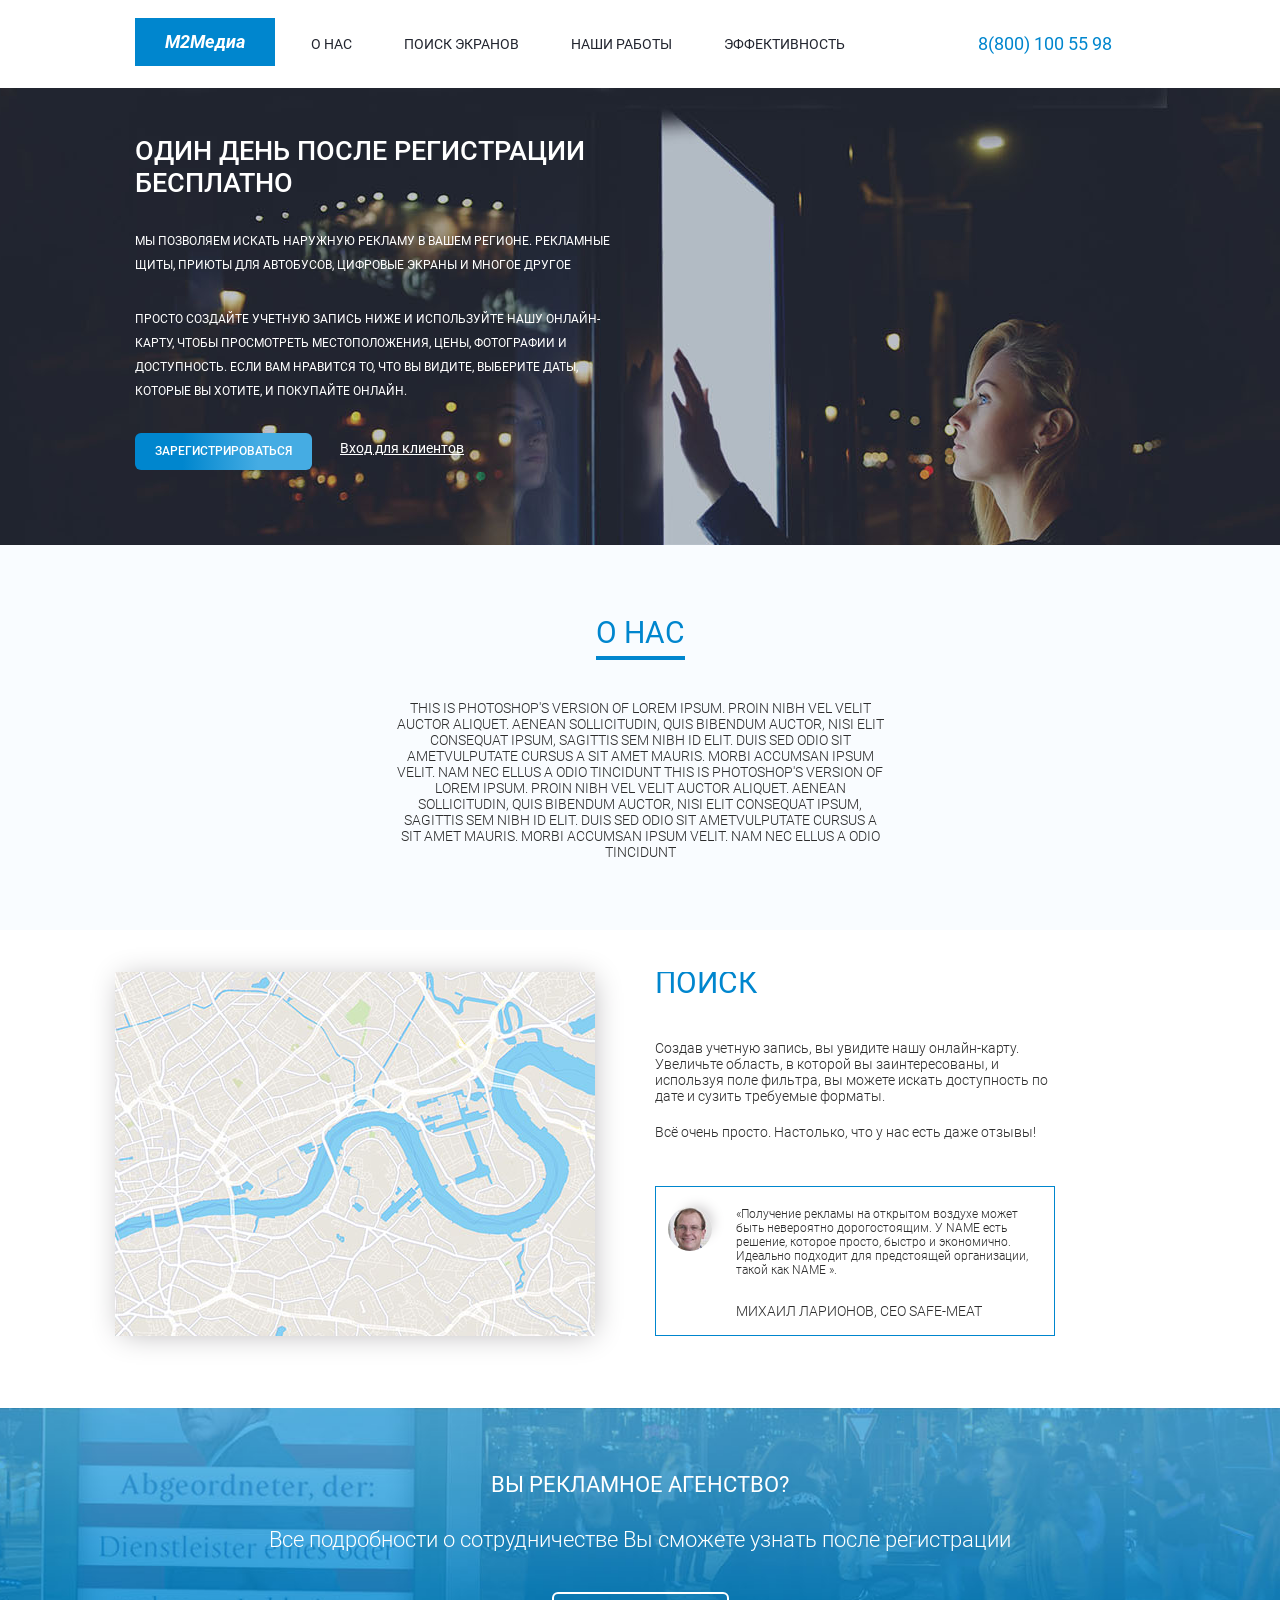
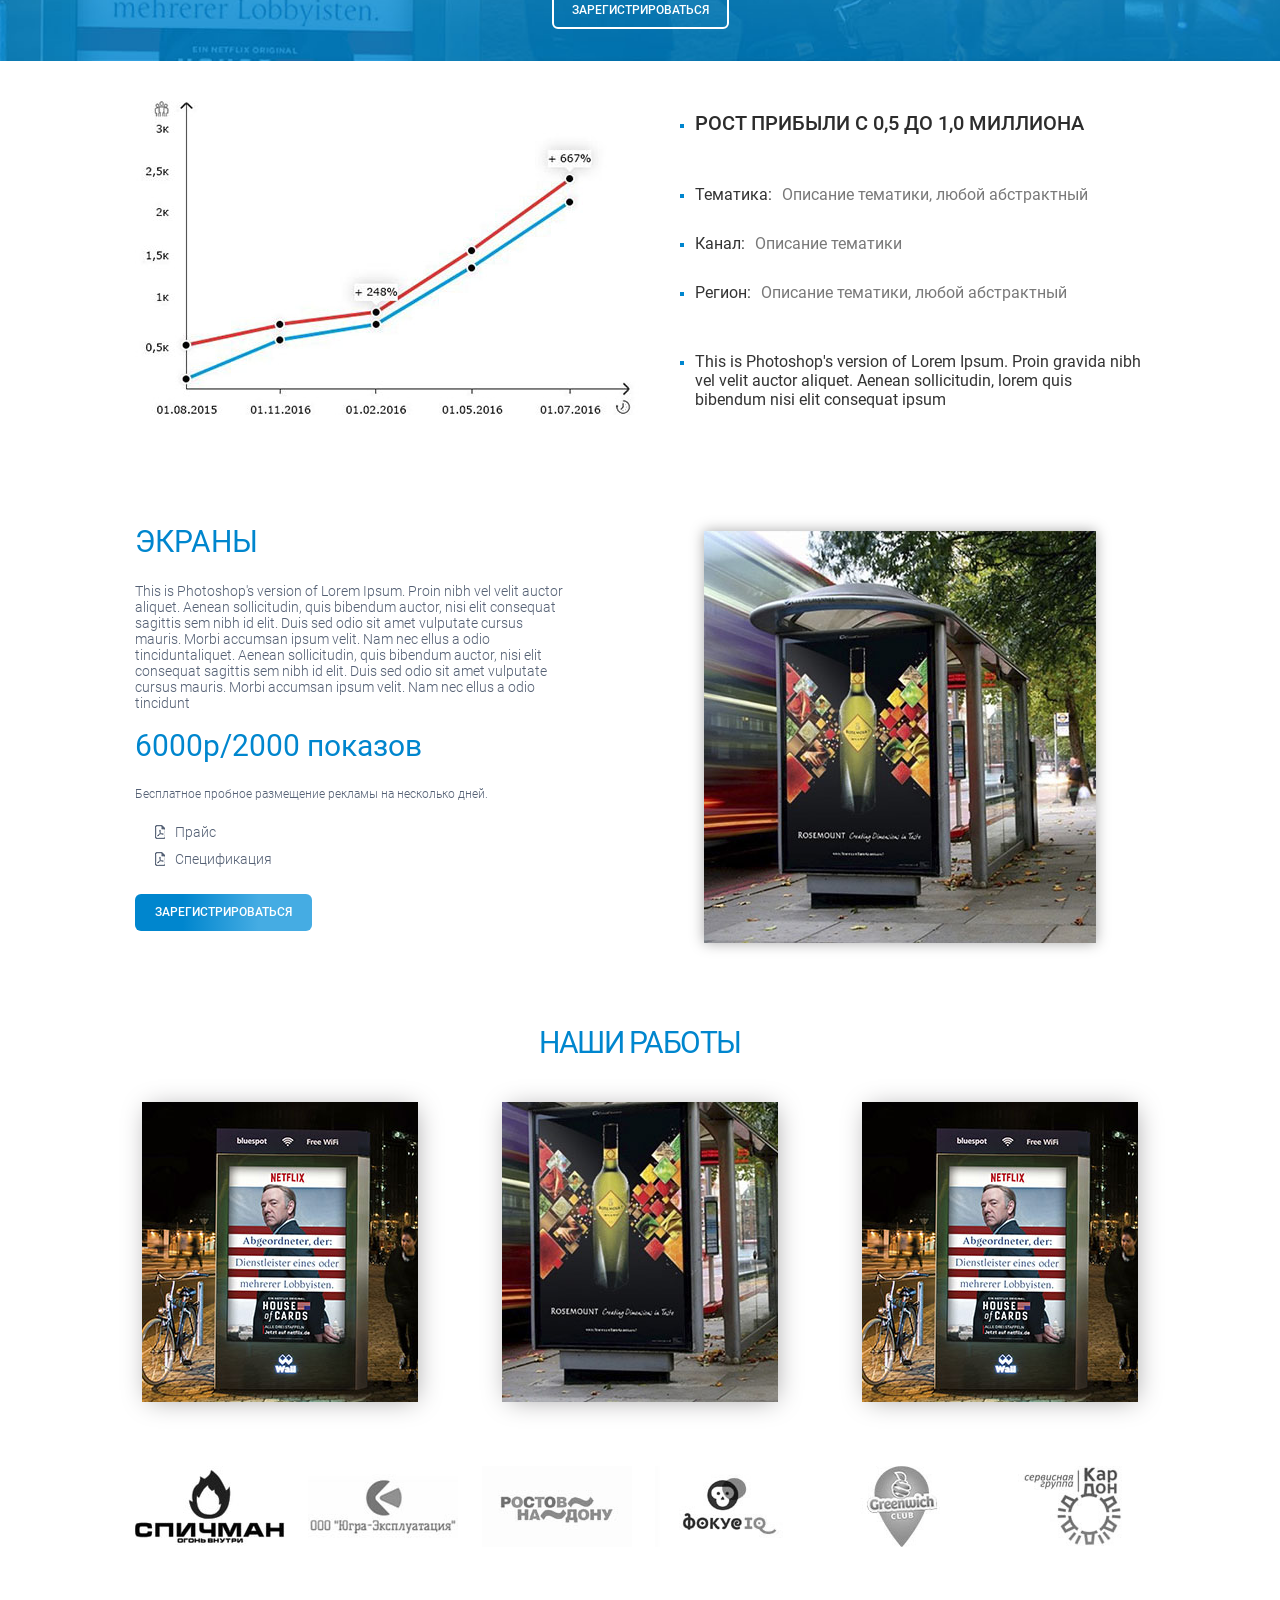
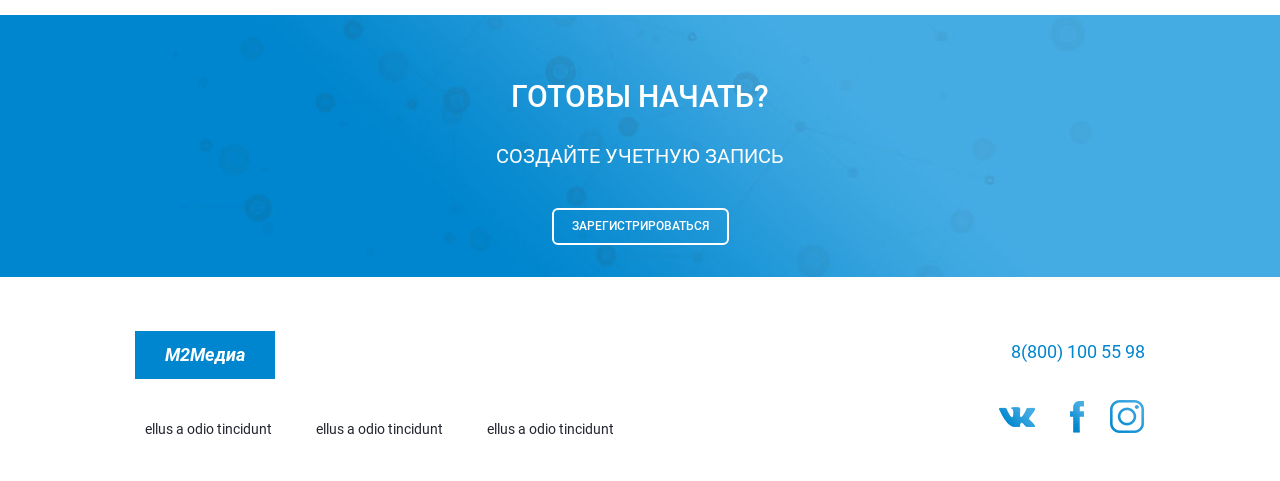
<file: dev/pages/index.html>
<!DOCTYPE html>
<html lang="ru">
  <head>
    <meta charset="utf-8">
    <meta name="viewport" content="width=device-width, initial-scale=1">
    <link rel="shortcut icon" href="img/favicon.png" type="image/png">
    <link rel="icon" type="image/png" href="../img/favicon-16-16.png" sizes="16x16">
    <link rel="icon" type="image/png" href="../img/favicon-32-32.png" sizes="32x32">
    <link rel="icon" type="image/png" href="../img/favicon-96-96.png" sizes="96x96">
    <title>m2media</title>
    <link rel="stylesheet" href="../styles/bootstrap.css">
    <link rel="stylesheet" href="../styles/normalize.css">
    <link rel="stylesheet" href="../styles/animate.css">
    <link rel="stylesheet" href="../styles/style.css">
    <!-- HTML5 Shim and Respond.js IE8 support of HTML5 elements and media queries-->
    <!-- WARNING: Respond.js doesn't work if you view the page via file://-->
    <!--if lt IE 9-->
    <script src="https://oss.maxcdn.com/libs/html5shiv/3.7.0/html5shiv.js"></script>
    <script src="https://oss.maxcdn.com/libs/respond.js/1.4.2/respond.min.js"></script>
  </head>
  <body>
    <!-- header-->
    <header class="header">
      <!-- container-->
      <div class="container container-small">
        <div class="row">
          <div class="col-xs-12 col-sm-12 col-md-1 logo-column">
            <!-- logotype-->
            <div class="logo wow fadeIn">М2Медиа</div>
          </div>
          <div class="col-xs-12 col-sm-12 col-md-8">
            <!-- navigation-->
            <div class="navigation">
              <ul>
                <li><a data-easing="easeInQuad" href="#about" title="">О нас</a><a data-easing="easeInQuad" href="#search-screens" title="">Поиск экранов</a><a data-easing="easeInQuad" href="#works" title="">Наши работы</a><a data-easing="easeInQuad" href="#efficiency" title="">Эффективность</a></li>
              </ul>
            </div>
          </div>
          <div class="col-xs-12 col-sm-12 col-md-2">
            <!-- phone number-->
            <div class="phone-number header__phone-number"> <a href="tel:88001005598" title="">8(800) 100 55 98</a></div>
          </div>
        </div>
      </div>
    </header>
    <!-- / header-->
    <!-- main screen-->
    <div class="main-screen">
      <!-- container-->
      <div class="container container-small">
        <div class="row">
          <div class="col-md-6 wow fadeInUp">
            <h2>Один день после регистрации бесплатно</h2>
            <p>мы позволяем искать наружную рекламу в вашем регионе. Рекламные щиты, приюты для автобусов, цифровые экраны и многое другое</p>
            <p>Просто создайте учетную запись ниже и используйте нашу онлайн-карту, чтобы просмотреть местоположения, цены, фотографии и доступность. Если вам нравится то, что вы видите, выберите даты, которые вы хотите, и покупайте онлайн.</p><a class="button-blue call-popup-registration main-screen-btn" href="#" title="">Зарегистрироваться</a><a class="link-logIn call-popup-logIn" href="#" title="">Вход для клиентов</a>
          </div>
          <div class="col-md-6"></div>
        </div>
      </div>
    </div>
    <!-- / main screen-->
    <!-- about-->
    <div class="about" id="about">
      <!-- container-->
      <div class="container container-small">
        <div class="row">
          <div class="col-md-12 wow fadeIn">
            <h3>О нас</h3>
            <p>This is Photoshop's version  of Lorem Ipsum. Proin nibh vel velit auctor aliquet. Aenean sollicitudin, quis bibendum auctor, nisi elit consequat ipsum, sagittis sem nibh id elit. Duis sed odio sit ametvulputate cursus a sit amet mauris. Morbi accumsan ipsum velit. Nam nec ellus a odio tincidunt This is Photoshop's version of Lorem Ipsum. Proin nibh vel velit auctor aliquet. Aenean sollicitudin, quis bibendum auctor, nisi elit consequat ipsum, sagittis sem nibh id elit. Duis sed odio sit ametvulputate cursus a sit amet mauris. Morbi accumsan ipsum velit. Nam nec ellus a odio tincidunt </p>
          </div>
        </div>
      </div>
    </div>
    <!-- / about-->
    <!-- search-->
    <div class="search" id="search-screens">
      <!-- container-->
      <div class="container">
        <div class="row">
          <div class="col-sm-12 col-md-6"><img class="search__map wow fadeIn" src="../img/map.jpg" alt="@@"></div>
          <div class="col-sm-12 col-md-6">
            <!-- search content-->
            <div class="search__content wow fadeIn">
              <h3>Поиск</h3>
              <p>Создав учетную запись, вы увидите нашу онлайн-карту. Увеличьте область, в которой вы заинтересованы, и используя поле фильтра, вы можете искать доступность по дате и сузить требуемые форматы.</p>
              <p>Всё очень просто. Настолько, что у нас есть даже отзывы!</p>
              <!-- review-->
              <div class="search__content__review"><img src="../img/avatar.jpg" alt="@@">
                <div class="search__content__review__content">
                  <p>«Получение рекламы на открытом воздухе может быть невероятно дорогостоящим. У NAME есть решение, которое просто, быстро и экономично. Идеально подходит для предстоящей организации, такой как NAME ».</p><span>Михаил Ларионов, CEO SAFE-Meat</span>
                </div>
              </div>
            </div>
          </div>
        </div>
      </div>
    </div>
    <!-- / search-->
    <!-- you digital-->
    <div class="you-digital">
      <!-- container-->
      <div class="container container-small">
        <div class="row">
          <div class="col-md-12">
            <h3>Вы рекламное агенство?</h3>
            <p>Все подробности о сотрудничестве Вы сможете узнать после регистрации</p><a class="call-popup-registration button-transparent you-digital__btn" href="#" title="">Зарегистрироваться</a>
          </div>
        </div>
      </div>
    </div>
    <!-- / you digital-->
    <!-- profit growth-->
    <div class="profit-growth" id="efficiency">
      <!-- container-->
      <div class="container container-small">
        <div class="row">
          <div class="col-sm-12 col-md-6">
            <!-- graph--><img class="wow fadeInLeft" src="../img/graph.jpg" alt="@@">
          </div>
          <div class="col-sm-12 col-md-6">
            <!-- list-->
            <div class="profit-growth__list wow fadeIn">
              <ul>
                <li><strong>Рост прибыли с 0,5 до 1,0 миллиона</strong></li>
                <li>
                  <p>Тематика:<span>Описание тематики, любой абстрактный</span></p>
                </li>
                <li>
                  <p>Канал:<span>Описание тематики</span></p>
                </li>
                <li>
                  <p>Регион:<span>Описание тематики, любой абстрактный</span></p>
                </li>
                <li>
                  <p>This is Photoshop's version  of Lorem Ipsum. Proin gravida nibh vel velit auctor aliquet. Aenean sollicitudin, lorem quis bibendum nisi elit consequat ipsum</p>
                </li>
              </ul>
            </div>
          </div>
        </div>
      </div>
    </div>
    <!-- / profit growth-->
    <!-- screens-->
    <div class="screens">
      <!-- container-->
      <div class="container container-small">
        <div class="row">
          <div class="col-md-6">
            <!-- content-->
            <div class="screens__content wow fadeInLeft">
              <h3>экраны</h3>
              <p>This is Photoshop's version  of Lorem Ipsum. Proin  nibh vel velit auctor aliquet. Aenean sollicitudin, quis bibendum auctor, nisi elit consequat sagittis sem nibh id elit. Duis sed odio sit amet vulputate cursus mauris. Morbi  accumsan ipsum velit. Nam nec ellus a odio tinciduntaliquet. Aenean sollicitudin, quis bibendum auctor, nisi elit consequat sagittis sem nibh id elit. Duis sed odio sit amet vulputate cursus mauris. Morbi  accumsan ipsum velit. Nam nec ellus a odio tincidunt</p>
              <h4>6000р/2000 показов</h4><span>Бесплатное пробное размещение рекламы на несколько дней.</span>
              <ul class="screens__content__icons-doc">
                <li><a href="#" title="">Прайс</a></li>
                <li><a href="#" title="">Спецификация</a></li>
              </ul><a class="call-popup-registration button-blue" href="#" title="">Зарегистрироваться					</a>
            </div>
          </div>
          <div class="col-md-6"><img class="screens__example wow fadeIn" src="../img/screen.jpg" alt="@@"></div>
        </div>
      </div>
    </div>
    <!-- / screens-->
    <!-- works-->
    <div class="works" id="works">
      <!-- container-->
      <div class="container">
        <div class="row">
          <div class="col-md-12">
            <h3>Наши работы</h3>
          </div>
        </div>
        <div class="row">
          <div class="col-sm-12 col-md-4"><img class="wow fadeIn" src="../img/works/work-1.jpg" alt="@@"></div>
          <div class="col-sm-12 col-md-4"><img class="wow fadeIn" src="../img/works/work-2.jpg" alt="@@"></div>
          <div class="col-sm-12 col-md-4"><img class="wow fadeIn" src="../img/works/work-1.jpg" alt="@@"></div>
        </div>
      </div>
    </div>
    <!-- / works-->
    <!-- clients-->
    <div class="clients">
      <!-- container-->
      <div class="container container-small">
        <div class="row">
          <div class="col-xs-6 col-sm-4 col-md-2"><img class="wow fadeIn" src="../img/clients/client-1.jpg" alt="@@"></div>
          <div class="col-xs-6 col-sm-4 col-md-2"><img class="wow fadeIn" src="../img/clients/client-2.jpg" alt="@@"></div>
          <div class="col-xs-6 col-sm-4 col-md-2"><img class="wow fadeIn" src="../img/clients/client-3.jpg" alt="@@"></div>
          <div class="col-xs-6 col-sm-4 col-md-2"><img class="wow fadeIn" src="../img/clients/client-4.jpg" alt="@@"></div>
          <div class="col-xs-6 col-sm-4 col-md-2"><img class="wow fadeIn" src="../img/clients/client-5.jpg" alt="@@"></div>
          <div class="col-xs-6 col-sm-4 col-md-2"><img class="wow fadeIn" src="../img/clients/client-6.jpg" alt="@@"></div>
        </div>
      </div>
    </div>
    <!-- / clients-->
    <!-- block ready-->
    <div class="ready">
      <!-- container-->
      <div class="container container-small">
        <div class="row">
          <div class="col-md-12">
            <h3>Готовы начать?</h3>
            <p>Создайте учетную запись</p><a class="call-popup-registration button-transparent ready__btn" href="#" title="">Зарегистрироваться</a>
          </div>
        </div>
      </div>
    </div>
    <!-- / block ready-->
    <!-- footer-->
    <footer class="footer">
      <!-- container-->
      <div class="container container-small">
        <div class="row">
          <div class="col-md-7">
            <!-- logotype-->
            <div class="logo footer__logo wow fadeIn">М2Медиа</div>
            <!-- list-->
            <div class="footer__list">
              <ul>
                <li>ellus a odio tincidunt </li>
                <li>ellus a odio tincidunt </li>
                <li>ellus a odio tincidunt 						</li>
              </ul>
            </div>
          </div>
          <div class="col-md-5">
            <!-- phone number-->
            <div class="phone-number footer__phone-number wow fadeInRight"><a href="tel:88001005598" title="">8(800) 100 55 98</a></div>
            <!-- social icons-->
            <div class="social-icons footer__social-icons wow fadeInRight">
              <ul>
                <li><a href="#" title=""><img src="../img/icons/icon-vk.png" alt="@@"></a></li>
                <li><a href="#" title=""><img src="../img/icons/icon-fb.png" alt="@@"></a></li>
                <li><a href="#" title=""><img src="../img/icons/icon-inst.png" alt="@@"></a></li>
              </ul>
            </div>
          </div>
        </div>
      </div>
    </footer>
    <!-- / footer-->
    <!-- popup-->
    <div class="popup popup-registration"><a class="popup-close" href="#" title=""></a>
      <h4>Регистрация</h4>
      <form action="/" method="post">
        <!-- field-->
        <div class="input-field">
          <input type="text" name="fio" placeholder="ФИО" required>
        </div>
        <!-- field-->
        <div class="input-field">
          <input type="text" name="email" placeholder="E-mail" required>
        </div>
        <!-- field-->
        <div class="input-field">
          <input type="text" name="phone" placeholder="Телефон" required>
        </div>
        <!-- popup info-->
        <div class="popup-info">
          <p>Lorem ipsum dolor sit amet consectetur adipisicing elit. Tempora officiis aspernatur dignissimos autem eaque voluptatum nulla architecto incidunt asperiores excepturi tempore distinctio, aliquid nesciunt.</p>
        </div>
        <!-- field-->
        <div class="button-submit">
          <button class="btn-simple-blue">Зарегистрироваться</button>
        </div>
      </form>
    </div>
    <div class="popup popup-logIn"><a class="popup-close" href="#" title=""></a>
      <h4>Вход в личный кабинет</h4>
      <form action="/" method="post">
        <!-- field-->
        <div class="input-field">
          <input type="text" name="login" placeholder="Имя пользователя">
        </div>
        <!-- field-->
        <div class="input-field">
          <input type="password" name="password" placeholder="Пароль">
        </div><a class="popup-forgot" href="#" title="">Забыли пароль?</a>
        <!-- field-->
        <div class="button-submit">
          <button class="btn-simple-blue">Войти</button>
        </div>
      </form>
    </div>
    <div class="popup" id="okthanks"><a class="popup-close" href="#" title=""></a>
      <p>Спасибо за заявку!</p>
    </div>
    <!-- / popup-->
    <!-- scripts-->
    <script src="../js/jquery-3.2.1.min.js"></script>
    <script src="../js/jquery.bpopup.min.js"></script>
    <script src="../js/smooth-scroll.js"></script>
    <script src="../js/wow.js">  </script>
    <script src="../js/scripts.js"></script>
    <!-- / scripts-->
  </body>
</html>
</file>
<file: dev/styles/style.css>
@import '../styles/fonts.css';
.logo,
a,
a:hover,
li,
img,
input,
textarea,
span {
  transition: all 0.5s ease-in-out;
}
body {
  cursor: default;
  overflow-x: hidden !important;
}
a {
  cursor: pointer;
}
.color-red {
  color: #cd333f;
}
.color-blue {
  color: #195abc;
}
.left {
  float: left;
}
.right {
  float: right;
}
.button-blue {
  display: block;
  width: 177px;
  height: 37px;
  background-image: -webkit-gradient(linear, 175 0, 0 0, color-stop(0.302, #45ace3), color-stop(0.731, #0086ce));
  background-image: -webkit-linear-gradient(180deg, #45ace3 30.2%, #0086ce 73.1%);
  background-image: -moz-linear-gradient(180deg, #45ace3 30.2%, #0086ce 73.1%);
  background-image: -o-linear-gradient(180deg, #45ace3 30.2%, #0086ce 73.1%);
  background-image: linear-gradient(270deg, #45ace3 30.2%, #0086ce 73.1%);
  font: 12px 'robotomedium';
  color: #fff;
  text-transform: uppercase;
  text-align: center;
  line-height: 37px;
  border-radius: 6px;
}
.button-blue:hover,
.button-blue:focus {
  background: #000;
  color: #fff;
  font-family: 'robotobold';
  border-radius: 6px;
  text-decoration: none;
}
.button-transparent {
  display: block;
  width: 177px;
  height: 37px;
  background: 0;
  font: 12px 'robotomedium';
  color: #fff;
  text-transform: uppercase;
  text-align: center;
  line-height: 32px;
  border-radius: 6px;
  border: 2px solid #fff;
}
.button-transparent:hover,
.button-transparent:focus {
  background: #fff;
  color: #0086ce;
  border-color: #fff;
  font-family: 'robotobold';
  border-radius: 6px;
  text-decoration: none;
}
@media only screen and (min-width: 1200px) {
  .about {
    padding: 50px 0 70px 0;
    height: auto;
    overflow: hidden;
    background: #f9fcff;
    text-align: center;
  }
  .about h3 {
    margin-bottom: 40px;
    padding-bottom: 6px;
    display: inline-block;
    font: 30px 'robotoregular';
    color: #0086ce;
    text-transform: uppercase;
    border-bottom: 4px solid #0086ce;
  }
  .about p {
    width: 490px;
    margin: 0 auto;
    font: 14px 'robotolight';
    color: #2c2c2c;
    line-height: auto;
    text-transform: uppercase;
  }
}
@media only screen and (min-width: 320px) and (max-width: 1200px) {
  .about {
    padding: 20px 0 40px 0;
    height: auto;
    overflow: hidden;
    background: #f9fcff;
    text-align: center;
  }
  .about h3 {
    margin-bottom: 40px;
    padding-bottom: 6px;
    display: inline-block;
    font: 24px 'robotoregular';
    color: #0086ce;
    text-transform: uppercase;
    border-bottom: 4px solid #0086ce;
  }
  .about p {
    width: auto;
    margin: 0 auto;
    font: 14px 'robotolight';
    color: #2c2c2c;
    line-height: auto;
    text-transform: uppercase;
  }
}
@media only screen and (min-width: 1200px) {
  .clients {
    height: auto;
    padding: 0 0 68px 0;
    background: #fff;
  }
  .clients img {
    width: 150px;
    height: 81px;
    display: block;
    margin: 0 auto;
    -webkit-filter: grayscale(100%);
    filter: grayscale(100%);
    transition: 1s;
  }
  .clients img:hover {
    -webkit-filter: grayscale(0%);
    filter: grayscale(0%);
  }
}
@media only screen and (min-width: 320px) and (max-width: 1200px) {
  .clients {
    height: auto;
    padding: 64px 0 68px 0;
    background: #fff;
  }
  .clients img {
    width: 150px;
    height: 81px;
    display: block;
    margin: 0 auto;
    margin-bottom: 20px;
    -webkit-filter: grayscale(100%);
    filter: grayscale(100%);
    transition: 1s;
  }
  .clients img:hover {
    -webkit-filter: grayscale(0%);
    filter: grayscale(0%);
  }
}
@media only screen and (min-width: 1200px) {
  .footer {
    padding: 36px 0 32px 0;
    background: #fff;
    position: relative;
  }
  .footer__logo {
    margin-bottom: 40px;
  }
  .footer__list {
    height: auto;
  }
  .footer__list ul {
    -webkit-padding-start: 0;
    padding: 0;
  }
  .footer__list ul li {
    margin-right: 20px;
    padding: 0 10px;
    display: inline-block;
    font: 14px 'robotoregular';
    color: #22252f;
  }
  .footer__phone-number {
    margin: 28px 0 38px 0;
    font: 18px 'robotomedium';
  }
  .footer__social-icons {
    position: relative;
    float: right;
  }
  .social-icons {
    height: auto;
  }
  .social-icons ul {
    -webkit-padding-start: 0;
    padding: 0;
    list-style: none;
  }
  .social-icons ul li {
    margin: 0 10px;
    display: inline-block;
  }
  .social-icons ul li:hover img {
    -webkit-filter: grayscale(100%);
    filter: grayscale(100%);
    transition: 1s;
  }
  .social-icons ul li:last-child {
    margin: 0;
  }
}
@media only screen and (min-width: 320px) and (max-width: 1200px) {
  .footer {
    padding: 16px 0 12px 0;
    background: #fff;
    position: relative;
  }
  .footer__logo {
    margin-bottom: 40px;
  }
  .footer__list {
    height: auto;
  }
  .footer__list ul {
    -webkit-padding-start: 0;
    padding: 0;
  }
  .footer__list ul li {
    margin-right: 0px;
    margin-bottom: 10px;
    padding: 0 10px;
    display: block;
    font: 14px 'robotoregular';
    color: #22252f;
    text-align: center;
  }
  .footer__phone-number {
    width: auto;
    float: none;
    margin: 28px 0 38px 0;
    font: 18px 'robotomedium';
  }
  .footer__phone-number a,
  .footer__phone-number a:hover {
    text-align: center !important;
  }
  .footer__social-icons {
    position: relative;
    float: none;
  }
  .social-icons {
    height: auto;
  }
  .social-icons ul {
    width: 160px;
    margin: 0 auto;
    margin-bottom: 30px;
    -webkit-padding-start: 0;
    padding: 0;
    list-style: none;
  }
  .social-icons ul li {
    margin: 0 10px;
    display: inline-block;
  }
  .social-icons ul li:hover img {
    -webkit-filter: grayscale(100%);
    filter: grayscale(100%);
    transition: 1s;
  }
  .social-icons ul li:last-child {
    margin: 0;
  }
}
@media only screen and (min-width: 1200px) {
  .header {
    height: 88px;
    overflow: hidden;
    background: #fff;
  }
  .header__phone-number a,
  .header__phone-number a:hover {
    line-height: 88px !important;
  }
  .logo {
    margin-top: 18px;
    width: 140px;
    height: 48px;
    background: #0086ce;
    font: 18px 'robotobold_italic';
    line-height: 48px;
    text-align: center;
    color: #fff;
  }
  .logo:hover {
    background: #22252f;
  }
  .navigation {
    margin-left: 30px;
    height: 88px;
  }
  .navigation ul {
    -webkit-padding-start: 0;
    height: auto;
  }
  .navigation ul li {
    list-style: none;
  }
  .navigation ul li a,
  .navigation ul li a:hover {
    padding: 0 6px;
    display: inline-block;
    height: 88px;
    font: 14px 'robotoregular';
    color: #22252f;
    line-height: 89px;
    text-transform: uppercase;
    border-bottom: 4px solid #fff;
    text-decoration: none;
    margin-right: 40px;
  }
  .navigation ul li a:hover,
  .navigation ul li a:hover:hover,
  .navigation ul li a:focus,
  .navigation ul li a:hover:focus {
    border-color: #0086ce;
    color: #0086ce;
  }
  .navigation ul li a:last-child,
  .navigation ul li a:hover:last-child {
    margin-right: 0 !important;
  }
  .phone-number {
    height: auto;
  }
  .phone-number a,
  .phone-number a:hover {
    display: block;
    font: 18px 'robotoregular';
    color: #0086ce;
    text-decoration: none;
    text-align: right;
  }
  .phone-number a:hover,
  .phone-number a:hover:hover,
  .phone-number a:focus,
  .phone-number a:hover:focus {
    color: #22252f;
  }
  .container-small {
    width: 1040px !important;
  }
  .logo-column {
    width: 140px !important;
  }
}
@media only screen and (min-width: 320px) and (max-width: 1200px) {
  .header {
    width: auto;
    height: auto;
    overflow: hidden;
    background: #fff;
  }
  .header__phone-number a,
  .header__phone-number a:hover {
    line-height: 88px !important;
  }
  .logo {
    margin: 20px auto;
    display: block;
    width: 140px;
    height: 48px;
    background: #0086ce;
    font: 18px 'robotobold_italic';
    line-height: 48px;
    text-align: center;
    color: #fff;
  }
  .logo:hover {
    background: #22252f;
  }
  .navigation {
    margin-left: 0px !important;
    float: none;
    height: auto;
    margin: 0;
  }
  .navigation ul {
    padding: 0;
    -webkit-padding-start: 0;
    height: auto;
  }
  .navigation ul li {
    list-style: none;
  }
  .navigation ul li a,
  .navigation ul li a:hover {
    padding: 0 6px;
    display: block;
    height: 68px;
    font: 14px 'robotoregular';
    color: #0086ce;
    line-height: 69px;
    text-transform: uppercase;
    border-bottom: 1px solid #0086ce;
    text-decoration: none;
    margin-right: 0px;
  }
  .navigation ul li a:hover,
  .navigation ul li a:hover:hover,
  .navigation ul li a:focus,
  .navigation ul li a:hover:focus {
    border-color: #0086ce;
    color: #0086ce;
  }
  .navigation ul li a:last-child,
  .navigation ul li a:hover:last-child {
    margin-right: 0 !important;
  }
  .phone-number {
    height: auto;
  }
  .phone-number a,
  .phone-number a:hover {
    display: block;
    font: 18px 'robotoregular';
    color: #0086ce;
    text-decoration: none;
    text-align: left;
  }
  .phone-number a:hover,
  .phone-number a:hover:hover,
  .phone-number a:focus,
  .phone-number a:hover:focus {
    color: #000;
  }
  .container-small {
    width: auto;
  }
  .logo-column {
    width: auto;
    margin: auto;
    padding: auto;
  }
}
@media only screen and (min-width: 320px) and (max-width: 1200px) {
  .popup {
    display: none;
    position: relative;
    width: 300px;
    height: 200px;
    border-radius: 6px;
    background: #fff;
  }
  .popup p {
    text-align: center;
    line-height: 200px;
    color: #000 !important;
    text-decoration: underline;
  }
  .popup-close {
    right: 10px;
    top: 10px;
    position: absolute;
    display: block;
    width: 32px;
    height: 32px;
    background: url('../img/icon-close.png') no-repeat;
  }
}
@media only screen and (min-width: 1200px) {
  .popup-registration,
  .popup-logIn,
  #okthanks {
    display: none;
  }
  .popup {
    padding: 20px;
    position: relative;
    width: 350px;
    height: auto;
    border-radius: 6px;
    background: #fff;
  }
  .popup p {
    text-align: center;
    line-height: 200px;
    color: #000 !important;
    text-decoration: underline;
  }
  .popup h4 {
    margin: 0;
    margin-bottom: 18px;
    font: 20px 'robotomedium';
  }
  .popup input[type=text],
  .popup input[type=password] {
    padding: 0 14px;
    margin-bottom: 14px;
    width: 100%;
    height: 34px;
    border: 1px solid #a4a4a4;
    border-radius: 4px;
    font: 14px 'robotoregular';
    color: #000;
  }
  .popup button {
    margin: 20px 0 0 0;
    float: right;
    width: 180px;
    height: 36px;
    border: 0;
    border-radius: 4px;
    background: #0086cf;
    font: 14px 'robotomedium';
    color: #fff;
  }
  .popup button:hover {
    background: #0095e6;
  }
  .popup-info {
    padding: 20px 20px 10px 20px;
    background: #0086cf;
    border-radius: 4px;
  }
  .popup-info p {
    font: 12px 'robotoregular';
    color: #fff !important;
    line-height: 20px;
    text-align: left;
    text-decoration: none;
  }
  .popup-close {
    right: -30px;
    top: -30px;
    position: absolute;
    display: block;
    width: 24px;
    height: 24px;
    background: url('../img/icon-close.png') no-repeat;
  }
  .popup-forgot {
    margin-top: 26px;
    display: block;
    position: absolute;
    width: 160px;
    height: 30px;
    color: #000;
    text-decoration: underline;
  }
  .popup-forgot:hover {
    color: #0086cf;
  }
}
@media only screen and (min-width: 320px) and (max-width: 1200px) {
  .profit-growth {
    height: auto;
    padding: 20px 0 10px 0;
    background: #fff;
  }
  .profit-growth img {
    margin-bottom: 30px;
    display: block;
    width: 100%;
    height: auto;
  }
  .profit-growth__list {
    margin-top: 10px;
    height: auto;
  }
  .profit-growth__list ul {
    padding: 0 0 0 20px;
  }
  .profit-growth__list ul li {
    list-style: square outside;
    color: #0086ce;
    margin-bottom: 10px;
  }
  .profit-growth__list ul li:last-child {
    margin-top: 20px;
  }
  .profit-growth__list ul li strong {
    display: block;
    margin-bottom: 20px;
    font: 16px 'robotomedium';
    text-transform: uppercase;
    color: #2c2c2c;
  }
  .profit-growth__list ul li p {
    font: 14px 'robotoregular';
    color: #333333;
  }
  .profit-growth__list ul li p span {
    color: #797979;
    padding-left: 0px;
  }
}
@media only screen and (min-width: 1200px) {
  .profit-growth {
    height: auto;
    padding: 40px 0;
    background: #fff;
  }
  .profit-growth__list {
    margin-top: 10px;
    height: auto;
  }
  .profit-growth__list ul li {
    list-style: square outside;
    color: #0086ce;
    margin-bottom: 30px;
  }
  .profit-growth__list ul li:last-child {
    margin-top: 50px;
  }
  .profit-growth__list ul li strong {
    display: block;
    margin-bottom: 50px;
    font: 20px 'robotomedium';
    text-transform: uppercase;
    color: #2c2c2c;
  }
  .profit-growth__list ul li p {
    font: 16px 'robotoregular';
    color: #333333;
  }
  .profit-growth__list ul li p span {
    color: #797979;
    padding-left: 10px;
  }
}
@media only screen and (min-width: 320px) and (max-width: 1200px) {
  .ready {
    height: auto;
    padding: 54px 0 32px 0;
    background: url('../img/blue-ready-block.jpg') no-repeat center;
    background-size: cover;
    color: #fff;
    text-align: center;
  }
  .ready h3 {
    margin-bottom: 30px;
    font: 30px 'robotomedium';
    text-transform: uppercase;
  }
  .ready p {
    margin-bottom: 40px;
    font: 20px 'robotoregular';
    text-transform: uppercase;
  }
  .ready__btn {
    margin: 0 auto;
  }
}
@media only screen and (min-width: 1200px) {
  .ready {
    height: auto;
    padding: 44px 0 32px 0;
    background: url('../img/blue-ready-block.jpg') no-repeat center;
    background-size: cover;
    color: #fff;
    text-align: center;
  }
  .ready h3 {
    margin-bottom: 30px;
    font: 30px 'robotomedium';
    text-transform: uppercase;
  }
  .ready p {
    margin-bottom: 40px;
    font: 20px 'robotoregular';
    text-transform: uppercase;
  }
  .ready__btn {
    margin: 0 auto;
  }
}
@media only screen and (min-width: 1200px) {
  .main-screen {
    height: 457px;
    background: #212430 url('../img/main-screen.jpg') no-repeat center;
    color: #fff;
    overflow: hidden;
  }
  .main-screen h2 {
    margin: 47px 0 30px 0;
    font: 27px 'robotomedium';
    text-transform: uppercase;
    line-height: auto;
  }
  .main-screen p {
    margin-bottom: 30px;
    font: 12px 'robotoregular';
    text-transform: uppercase;
    line-height: 24px;
  }
  .main-screen-btn {
    float: left;
  }
  .link-logIn {
    margin-top: 7px;
    margin-left: 28px;
    display: block;
    float: left;
    font: 14px 'robotoregular';
    color: #fff;
    text-decoration: underline;
  }
  .link-logIn:hover {
    color: #fff;
  }
}
@media only screen and (min-width: 320px) and (max-width: 1200px) {
  .main-screen {
    padding: 20px 0;
    height: auto;
    background: #212430 url('../img/main-screen.jpg') no-repeat center top;
    background-size: cover;
    color: #fff;
    overflow: hidden;
  }
  .main-screen h2 {
    margin: 27px 0 20px 0;
    font: 22px 'robotomedium';
    text-transform: uppercase;
    line-height: auto;
  }
  .main-screen p {
    margin-bottom: 20px;
    font: 12px 'robotoregular';
    text-transform: uppercase;
    line-height: 24px;
  }
}
@media only screen and (min-width: 320px) and (max-width: 1200px) {
  .screens {
    height: auto;
    padding: 22px 0;
    background: #fff;
  }
  .screens:hover img {
    -webkit-box-shadow: 0px 0px 28px 0px #a8a8a8;
    -moz-box-shadow: 0px 0px 28px 0px #a8a8a8;
    box-shadow: 0px 0px 28px 0px #a8a8a8;
  }
  .screens__content {
    margin-bottom: 30px;
    height: auto;
  }
  .screens__content h3,
  .screens__content h4 {
    margin-top: -7px;
    margin-bottom: 24px;
    font: 30px 'robotoregular';
    text-transform: uppercase;
    color: #0086ce;
  }
  .screens__content h4 {
    text-transform: none;
  }
  .screens__content p {
    margin-bottom: 24px;
    width: auto;
    font: 14px 'robotolight';
    color: #546074;
  }
  .screens__content span {
    display: block;
    margin-bottom: 24px;
    font: 12px 'robotolight';
    color: #546074;
  }
  .screens__content__icons-doc {
    padding-left: 20px;
    margin-bottom: 28px;
    height: auto;
  }
  .screens__content__icons-doc li {
    list-style: none;
  }
  .screens__content__icons-doc li a,
  .screens__content__icons-doc li a:hover {
    margin-bottom: 13px;
    padding-left: 20px;
    display: block;
    height: 14px;
    background: url('../img/icons/icon-doc.png') no-repeat;
    font: 14px 'robotolight';
    line-height: 14px;
    color: #546074;
  }
  .screens__content__icons-doc li a:hover,
  .screens__content__icons-doc li a:hover:hover {
    color: #0086ce;
    text-decoration: underline;
  }
  .screens__example {
    margin: 0 auto;
    display: block;
    width: 70%;
    height: auto;
    -webkit-box-shadow: 0px 0px 13px 0px #a8a8a8;
    -moz-box-shadow: 0px 0px 13px 0px #a8a8a8;
    box-shadow: 0px 0px 13px 0px #a8a8a8;
  }
}
@media only screen and (min-width: 1200px) {
  .screens {
    height: auto;
    padding: 52px 0;
    background: #fff;
  }
  .screens:hover img {
    -webkit-box-shadow: 0px 0px 28px 0px #a8a8a8;
    -moz-box-shadow: 0px 0px 28px 0px #a8a8a8;
    box-shadow: 0px 0px 28px 0px #a8a8a8;
  }
  .screens__content {
    height: auto;
  }
  .screens__content h3,
  .screens__content h4 {
    margin-top: -7px;
    margin-bottom: 24px;
    font: 30px 'robotoregular';
    text-transform: uppercase;
    color: #0086ce;
  }
  .screens__content h4 {
    text-transform: none;
  }
  .screens__content p {
    margin-bottom: 24px;
    width: 430px;
    font: 14px 'robotolight';
    color: #546074;
  }
  .screens__content span {
    display: block;
    margin-bottom: 24px;
    font: 12px 'robotolight';
    color: #546074;
  }
  .screens__content__icons-doc {
    padding-left: 20px;
    margin-bottom: 28px;
    height: auto;
  }
  .screens__content__icons-doc li {
    list-style: none;
  }
  .screens__content__icons-doc li a,
  .screens__content__icons-doc li a:hover {
    margin-bottom: 13px;
    padding-left: 20px;
    display: block;
    height: 14px;
    background: url('../img/icons/icon-doc.png') no-repeat;
    font: 14px 'robotolight';
    line-height: 14px;
    color: #546074;
  }
  .screens__content__icons-doc li a:hover,
  .screens__content__icons-doc li a:hover:hover {
    color: #0086ce;
    text-decoration: underline;
  }
  .screens__example {
    margin: 0 auto;
    display: block;
    width: 392px;
    height: 412px;
    -webkit-box-shadow: 0px 0px 13px 0px #a8a8a8;
    -moz-box-shadow: 0px 0px 13px 0px #a8a8a8;
    box-shadow: 0px 0px 13px 0px #a8a8a8;
  }
}
@media only screen and (min-width: 320px) and (max-width: 1200px) {
  .works {
    height: auto;
    margin-bottom: 14px;
  }
  .works h3 {
    margin-top: 30px;
    margin-bottom: 42px;
    font: 30px 'robotoregular';
    color: #0086ce;
    text-transform: uppercase;
    text-align: center;
    letter-spacing: -1.5px;
  }
  .works img {
    width: 70%;
    height: auto;
    display: block;
    margin-bottom: 20px !important;
    -webkit-box-shadow: 2px 2px 25px -5px #9e9c9e;
    -moz-box-shadow: 2px 2px 25px -5px #9e9c9e;
    box-shadow: 2px 2px 25px -5px #9e9c9e;
    -webkit-filter: contrast(1);
    filter: contrast(1);
  }
  .works img:hover {
    -webkit-box-shadow: 2px 2px 52px -5px #6b6a6b;
    -moz-box-shadow: 2px 2px 52px -5px #6b6a6b;
    box-shadow: 2px 2px 52px -5px #6b6a6b;
    -webkit-filter: contrast(1.5);
    filter: contrast(1.5);
  }
  .works img:nth-child(0) {
    float: left;
    margin: 0;
  }
  .works img:nth-child(1) {
    margin: 0 auto;
  }
  .works img:nth-child(2) {
    float: right;
  }
}
@media only screen and (min-width: 1200px) {
  .works {
    height: auto;
    margin-bottom: 64px;
  }
  .works h3 {
    margin-top: 30px;
    margin-bottom: 42px;
    font: 30px 'robotoregular';
    color: #0086ce;
    text-transform: uppercase;
    text-align: center;
    letter-spacing: -1.5px;
  }
  .works img {
    width: 276px;
    height: 300px;
    display: block;
    -webkit-box-shadow: 2px 2px 25px -5px #9e9c9e;
    -moz-box-shadow: 2px 2px 25px -5px #9e9c9e;
    box-shadow: 2px 2px 25px -5px #9e9c9e;
    -webkit-filter: contrast(1);
    filter: contrast(1);
  }
  .works img:hover {
    -webkit-box-shadow: 2px 2px 52px -5px #6b6a6b;
    -moz-box-shadow: 2px 2px 52px -5px #6b6a6b;
    box-shadow: 2px 2px 52px -5px #6b6a6b;
    -webkit-filter: contrast(1.5);
    filter: contrast(1.5);
  }
  .works img:nth-child(0) {
    float: left;
    margin: 0;
  }
  .works img:nth-child(1) {
    margin: 0 auto;
  }
  .works img:nth-child(2) {
    float: right;
  }
}
@media only screen and (min-width: 320px) and (max-width: 1200px) {
  .search {
    height: auto;
    padding: 22px 0 32px 0;
    background: #fff;
  }
  .search__map {
    margin-bottom: 30px;
    display: inline-block;
    width: 100%;
    height: auto;
    -webkit-box-shadow: 2px 2px 28px -5px #b3b1b3;
    -moz-box-shadow: 2px 2px 28px -5px #b3b1b3;
    box-shadow: 2px 2px 28px -5px #b3b1b3;
  }
  .search__map:hover {
    -webkit-box-shadow: 2px 2px 42px -5px #9e9c9e;
    -moz-box-shadow: 2px 2px 42px -5px #9e9c9e;
    box-shadow: 2px 2px 42px -5px #9e9c9e;
  }
  .search__content {
    position: relative;
    min-height: 364px;
    overflow: hidden;
    margin-left: 0px;
    width: auto;
  }
  .search__content h3 {
    margin-top: -7px;
    margin-bottom: 40px;
    font: 30px 'robotoregular';
    text-transform: uppercase;
    color: #0086ce;
  }
  .search__content p {
    margin-bottom: 20px;
    font: 14px 'robotolight';
    color: #2c2c2c;
  }
  .search__content__review {
    padding: 20px 12px;
    position: relative;
    bottom: 0;
    width: 100%;
    height: auto;
    border: 1px solid #0086ce;
  }
  .search__content__review:hover {
    border-color: #000;
  }
  .search__content__review:hover span {
    color: #0086ce;
  }
  .search__content__review:hover img {
    -webkit-filter: grayscale(100%);
    filter: grayscale(100%);
    transition: 1s;
  }
  .search__content__review img {
    margin: 0 auto;
    margin-bottom: 20px;
    display: block;
    width: 44px;
    height: 44px;
    border-radius: 50%;
    -webkit-box-shadow: 7px -7px 13px -7px #c9c7c9;
    -moz-box-shadow: 7px -7px 13px -7px #c9c7c9;
    box-shadow: 7px -7px 13px -7px #c9c7c9;
  }
  .search__content__review__content {
    display: inline-block;
    width: auto;
  }
  .search__content__review__content p {
    margin-bottom: 24px;
    font: 12px 'robotolight';
    color: #2c2c2c;
  }
  .search__content__review__content span {
    padding: 0;
    margin: 0;
    display: block;
    font: 14px 'robotolight';
    color: #2c2c2c;
    text-align: center;
    text-transform: uppercase;
  }
}
@media only screen and (min-width: 1200px) {
  .search {
    height: auto;
    padding: 42px 0 72px 0;
    background: #fff;
  }
  .search__map {
    display: inline-block;
    width: 480px;
    height: 364px;
    -webkit-box-shadow: 2px 2px 28px -5px #b3b1b3;
    -moz-box-shadow: 2px 2px 28px -5px #b3b1b3;
    box-shadow: 2px 2px 28px -5px #b3b1b3;
  }
  .search__map:hover {
    -webkit-box-shadow: 2px 2px 42px -5px #9e9c9e;
    -moz-box-shadow: 2px 2px 42px -5px #9e9c9e;
    box-shadow: 2px 2px 42px -5px #9e9c9e;
  }
  .search__content {
    position: relative;
    min-height: 364px;
    overflow: hidden;
    margin-left: 0px;
    width: 400px;
  }
  .search__content h3 {
    margin-top: -7px;
    margin-bottom: 40px;
    font: 30px 'robotoregular';
    text-transform: uppercase;
    color: #0086ce;
  }
  .search__content p {
    margin-bottom: 20px;
    font: 14px 'robotolight';
    color: #2c2c2c;
  }
  .search__content__review {
    padding: 20px 12px;
    position: absolute;
    bottom: 0;
    width: 100%;
    height: 150px;
    border: 1px solid #0086ce;
  }
  .search__content__review:hover {
    border-color: #000;
  }
  .search__content__review:hover span {
    color: #0086ce;
  }
  .search__content__review:hover img {
    -webkit-filter: grayscale(100%);
    filter: grayscale(100%);
    transition: 1s;
  }
  .search__content__review img {
    vertical-align: top;
    margin-right: 20px;
    display: inline-block;
    width: 44px;
    height: 44px;
    border-radius: 50%;
    -webkit-box-shadow: 7px -7px 13px -7px #c9c7c9;
    -moz-box-shadow: 7px -7px 13px -7px #c9c7c9;
    box-shadow: 7px -7px 13px -7px #c9c7c9;
  }
  .search__content__review__content {
    display: inline-block;
    width: 300px;
  }
  .search__content__review__content p {
    margin-bottom: 24px;
    font: 12px 'robotolight';
    color: #2c2c2c;
  }
  .search__content__review__content span {
    font: 14px 'robotolight';
    color: #2c2c2c;
    text-transform: uppercase;
  }
}
@media only screen and (min-width: 320px) and (max-width: 1200px) {
  .you-digital {
    height: auto;
    padding: 44px 0 32px 0;
    background: url('../img/blue-digital-block.jpg') no-repeat center;
    background-size: cover;
    color: #fff;
    text-align: center;
  }
  .you-digital h3 {
    margin-bottom: 30px;
    font: 22px 'robotoregular';
    text-transform: uppercase;
  }
  .you-digital p {
    margin-bottom: 40px;
    font: 22px 'robotolight';
    text-transform: none;
  }
  .you-digital__btn {
    margin: 0 auto;
  }
}
@media only screen and (min-width: 1200px) {
  .you-digital {
    height: auto;
    padding: 44px 0 32px 0;
    background: url('../img/blue-digital-block.jpg') no-repeat center;
    background-size: cover;
    color: #fff;
    text-align: center;
  }
  .you-digital h3 {
    margin-bottom: 30px;
    font: 22px 'robotoregular';
    text-transform: uppercase;
  }
  .you-digital p {
    margin-bottom: 40px;
    font: 22px 'robotolight';
    text-transform: none;
  }
  .you-digital__btn {
    margin: 0 auto;
  }
}
/*
LESS variables are information about icon's compiled state, stored under its original file name

.icon-home {
  width: @icon-home-width;
}

The large array-like variables contain all information about a single icon
@icon-home: x y offset_x offset_y width height total_width total_height image_path name;

At the bottom of this section, we provide information about the spritesheet itself
@spritesheet: width height image @spritesheet-sprites;
*/
/*
The provided classes are intended to be used with the array-like variables

.icon-home {
  .sprite-width(@icon-home);
}
.icon-email {
  .sprite(@icon-email);
}

Example usage in HTML:

`display: block` sprite:
<div class="icon-home"></div>

To change `display` (e.g. `display: inline-block;`), we suggest using a common CSS class:

// CSS
.icon {
  display: inline-block;
}

// HTML
<i class="icon icon-home"></i>
*/
/*
The `.sprites` mixin generates identical output to the CSS template
  but can be overridden inside of LESS

This must be run when you have at least 2 sprites.
  If run with a single sprite, then there will be reference errors.

.sprites(@spritesheet-sprites);
*/
</file>
